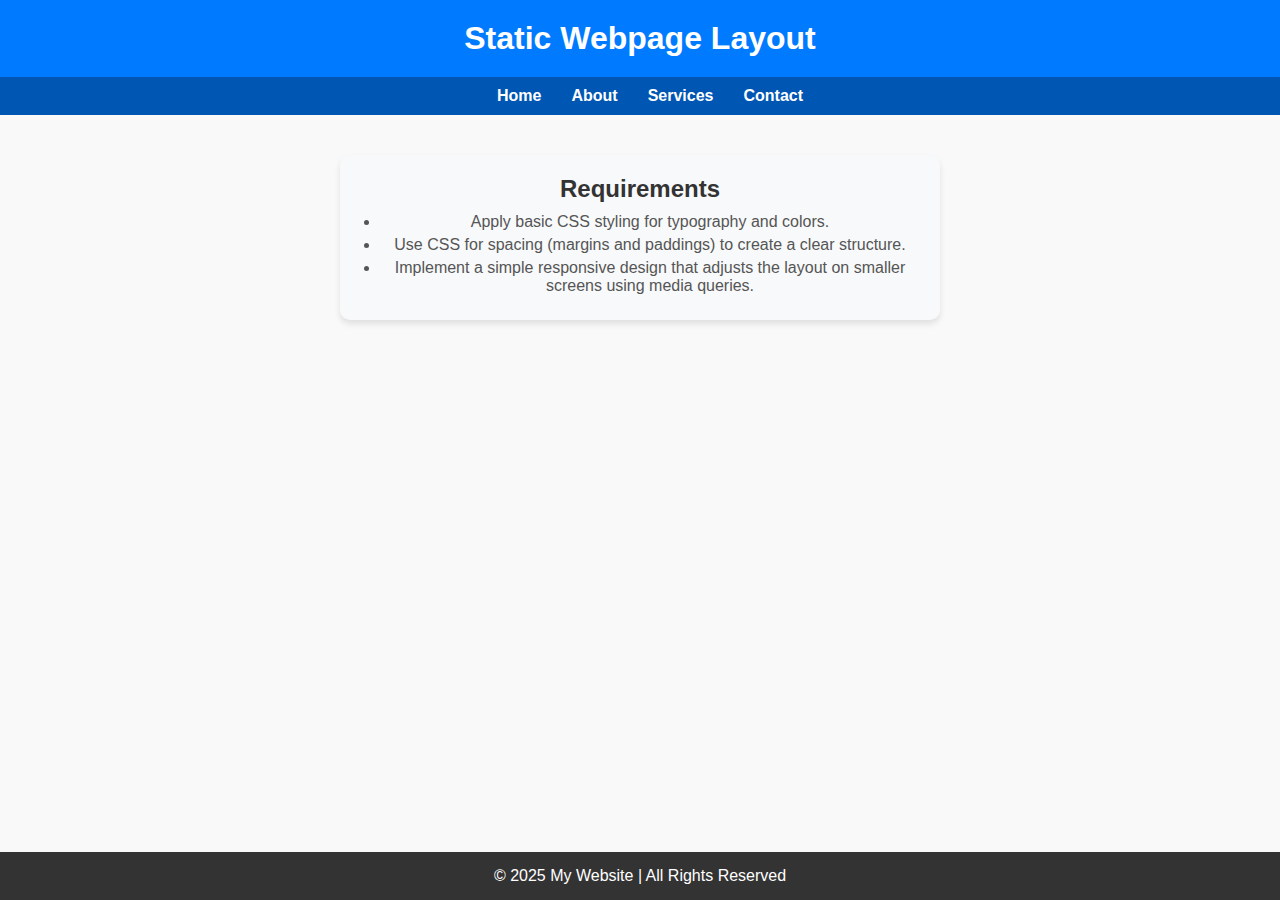
<file: task-1/index.html>
<!DOCTYPE html>
<html lang="en">
<head>
    <meta charset="UTF-8">
    <meta name="viewport" content="width=device-width, initial-scale=1.0">
    <title>Static Webpage</title>
    <link rel="stylesheet" href="styles.css">
</head>
<body>

    <header>
        <h1>Static Webpage Layout</h1>
    </header>

    <nav>
        <ul>
            <li><a href="#">Home</a></li>
            <li><a href="#">About</a></li>
            <li><a href="#">Services</a></li>
            <li><a href="#">Contact</a></li>
        </ul>
    </nav>

    <main>
        <section>
            <h2>Requirements</h2>
            <p>
                <ul>
                    <li>Apply basic CSS styling for typography and colors.</li>
                    <li>Use CSS for spacing (margins and paddings) to create a clear structure.</li>
                    <li>Implement a simple responsive design that adjusts the layout on smaller screens using media queries.</li>
                </ul>
            </p>
        </section>
    </main>

    <footer>
        <p>&copy; 2025 My Website | All Rights Reserved</p>
    </footer>

</body>
</html>
</file>
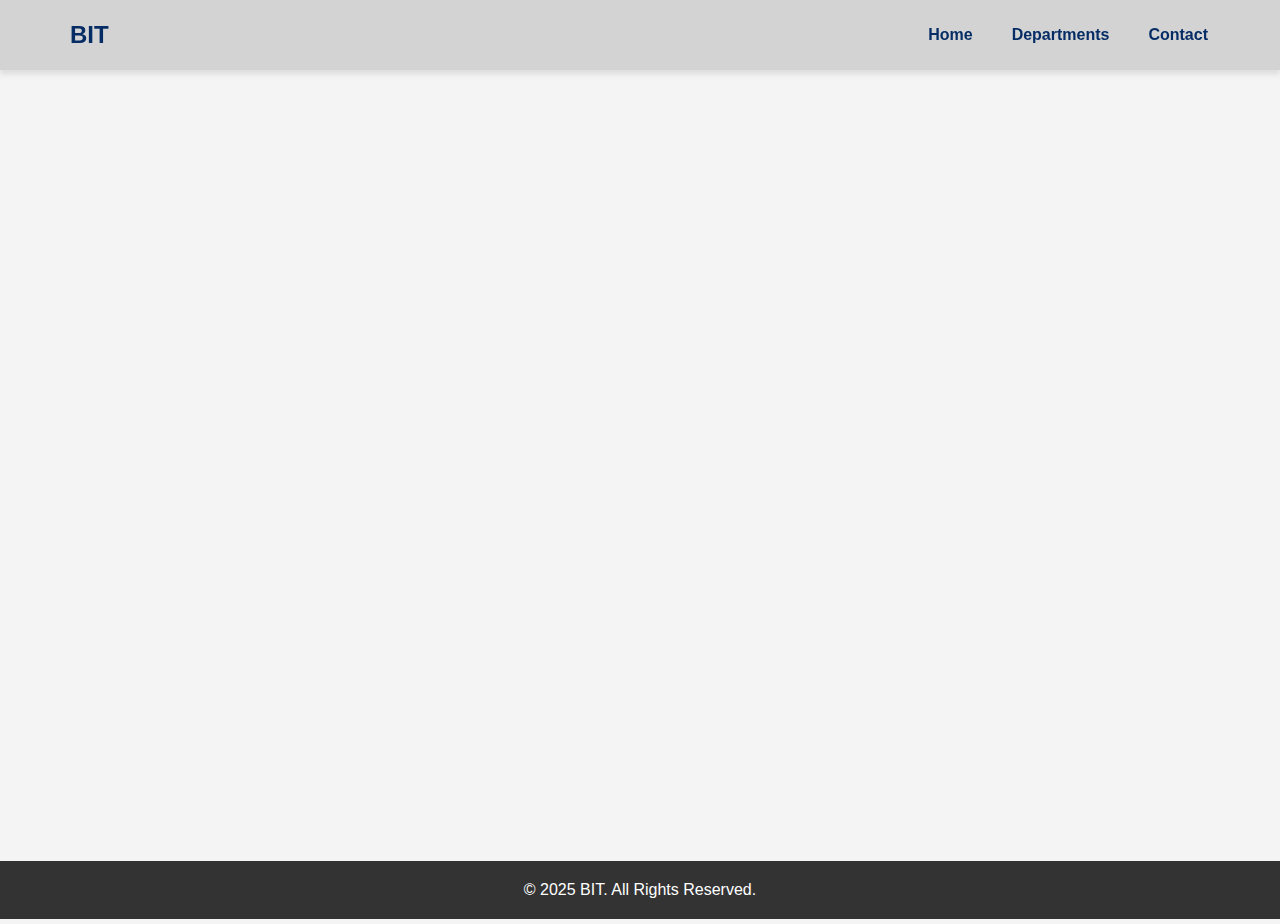
<file: task-10/index.html>
<!DOCTYPE html>
<html lang="en">
<head>
    <meta charset="UTF-8">
    <meta name="viewport" content="width=device-width, initial-scale=1.0">
    <link rel="stylesheet" href="styles.css">
    <title>Responsive Grid & Flexbox Layout</title>
</head>
<body>

    <nav>
        <div class="logo">BIT</div>

        <input type="checkbox" id="menu-toggle">
        <label for="menu-toggle" class="menu-icon">&#9776;</label>

        <div class="nav-links">
            <a href="#home">Home</a>
            <a href="#department">Departments</a>
            <a href="#contact">Contact</a>
        </div>
    </nav>


    <main>
        <section class="page" id="home">
            <div class="home-page">
                <div class="content">
                    <h1>Bannari Amman Institute of Technology</h1>
                    <p>Bannari Amman Institute of Technology (Autonomous) is an engineering college located in Sathyamangalam, Erode, Tamil Nadu, India. It was founded by the Bannari Amman Group in 1996 and is affiliated to Anna University. The institute offers 21 undergraduate, 10 postgraduate programmes in Engineering, Technology and Management studies. All the departments of Engineering and Technology are recognized by Anna University, Chennai to offer Ph.D. programmes</p>
                </div>
                <div class="image-content">
                    <img src="assets/download.jfif" alt="bit">
                </div>
            </div>
        </section>

        
        <section class="page" id="department">
            <div class="departments">
                <h1>Our Departments</h1>
                <div class="departments-grid">
                    <div class="dept-item">
                        <img src="assets/information-technology.jpg" alt="IT Department">
                        <h2>IT Department</h2>
                        <p>Our IT team ensures seamless digital solutions.</p>
                    </div>
                    <div class="dept-item">
                        <img src="assets/eee.jfif" alt="Marketing">
                        <h2>EEE Department</h2>
                        <p>We create innovative campaigns for business growth.</p>
                    </div>
                    <div class="dept-item">
                        <img src="assets/ece.jfif" alt="HR">
                        <h2>ECE Department</h2>
                        <p>Managing talent and fostering a great workplace.</p>
                    </div>
                </div>
            </div>
        </section>

        <section class="page" id="contact">
            <div class="contact-container">
                <h1>Contact Us</h1>
                <p>Have any questions? Feel free to reach out to us.</p>
                
                <div class="contact-content">
                    <form class="contact-form">
                        <label for="name">Name</label>
                        <input type="text" id="name" placeholder="Your Name" required>
    
                        <label for="email">Email</label>
                        <input type="email" id="email" placeholder="Your Email" required>
    
                        <label for="message">Message</label>
                        <textarea id="message" rows="5" placeholder="Your Message" required></textarea>
    
                        <button type="submit">Send Message</button>
                    </form>
                    
                </div>
            </div>
        </section>
    </main>

    <footer>
        <p>&copy; 2025 BIT. All Rights Reserved.</p>
    </footer>

    
</body>
</html>
</file>
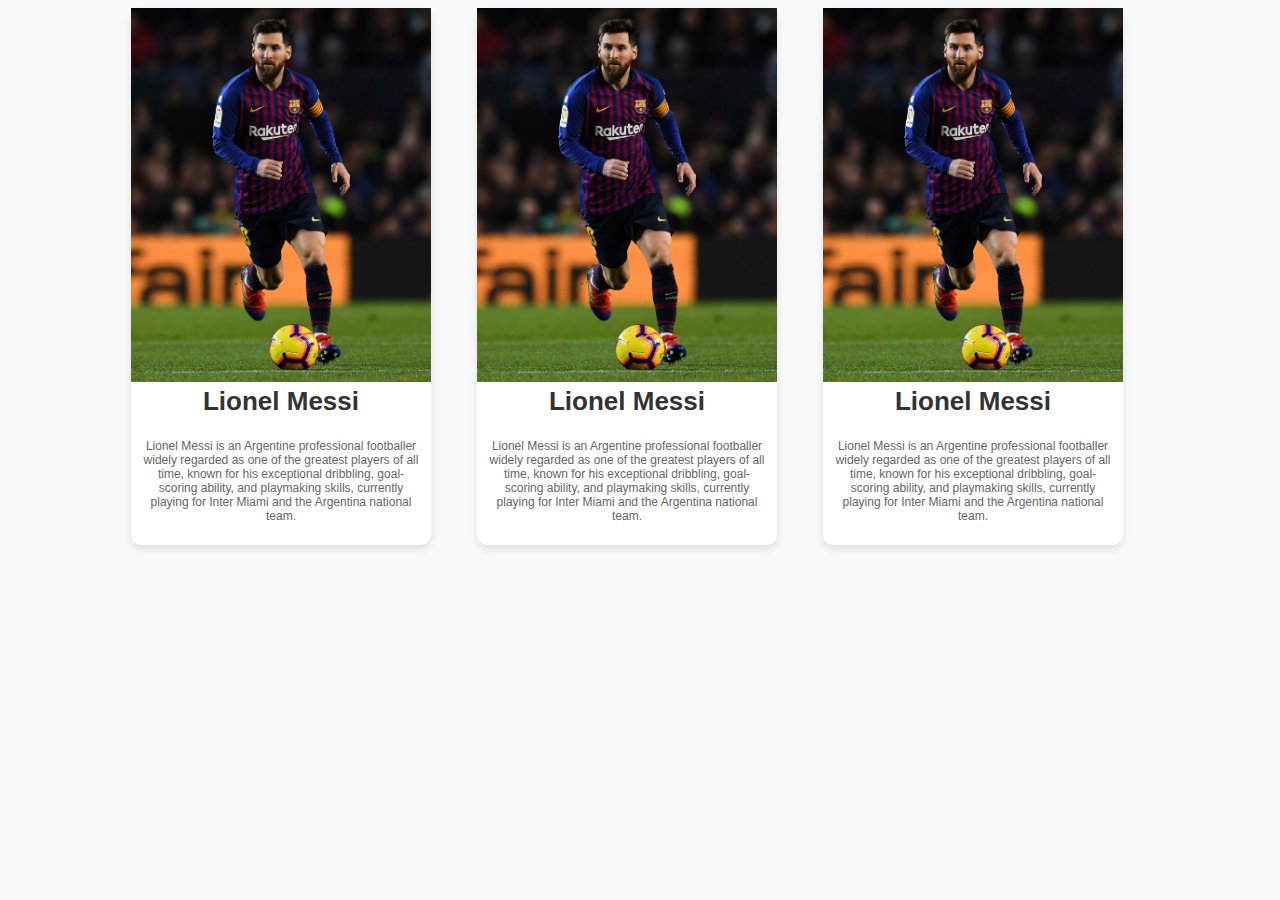
<file: task-2/index.html>
<!DOCTYPE html>
<html lang="en">
<head>
    <meta charset="UTF-8">
    <meta name="viewport" content="width=device-width, initial-scale=1.0">
    <title>CSS Card Component with Hover Effects</title>
    <link rel="stylesheet" href="style.css">
</head>
<body>
    <div class="container">
    <div class="card">
        <img src="Lionel-Messi-2018.jpeg" alt="Card Image">
        
        <div class="card-content">
            <h2 class="card-title">Lionel Messi </h2>
            <p class="card-description">Lionel Messi is an Argentine professional footballer widely regarded as one of the greatest players of all time, known for his exceptional dribbling, goal-scoring ability, and playmaking skills, currently playing for Inter Miami and the Argentina national team. </p>
        </div>
    </div>
    <div class="card">
        <img src="Lionel-Messi-2018.jpeg" alt="Card Image">
        
        <div class="card-content">
            <h2 class="card-title">Lionel Messi </h2>
            <p class="card-description">Lionel Messi is an Argentine professional footballer widely regarded as one of the greatest players of all time, known for his exceptional dribbling, goal-scoring ability, and playmaking skills, currently playing for Inter Miami and the Argentina national team. </p>
        </div>
    </div>
    <div class="card">
        <img src="Lionel-Messi-2018.jpeg" alt="Card Image">
        
        <div class="card-content">
            <h2 class="card-title">Lionel Messi </h2>
            <p class="card-description">Lionel Messi is an Argentine professional footballer widely regarded as one of the greatest players of all time, known for his exceptional dribbling, goal-scoring ability, and playmaking skills, currently playing for Inter Miami and the Argentina national team. </p>
        </div>
    </div>
    </div>
</body>
</html>
</file>
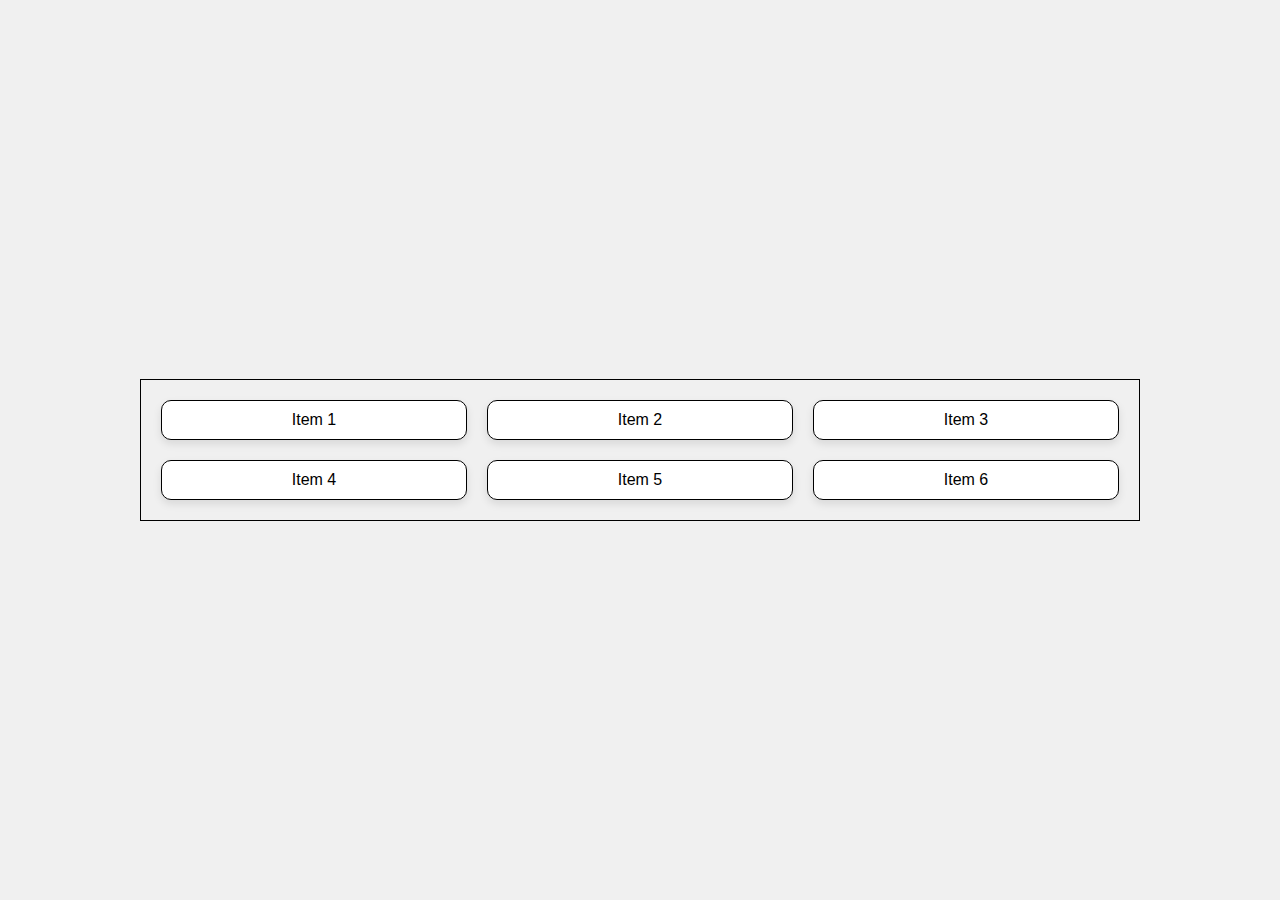
<file: task-3/index.html>
<!DOCTYPE html>
<html lang="en">
<head>
    <meta charset="UTF-8">
    <meta name="viewport" content="width=device-width, initial-scale=1.0">
    <title>Responsive Grid Layout</title>
    <link rel="stylesheet" href="style.css">
</head>
<body>
    <div class="grid-container">
        <div class="grid-item">Item 1</div>
        <div class="grid-item">Item 2</div>
        <div class="grid-item">Item 3</div>
        <div class="grid-item">Item 4</div>
        <div class="grid-item">Item 5</div>
        <div class="grid-item">Item 6</div>
    </div>
</body>
</html>
</file>
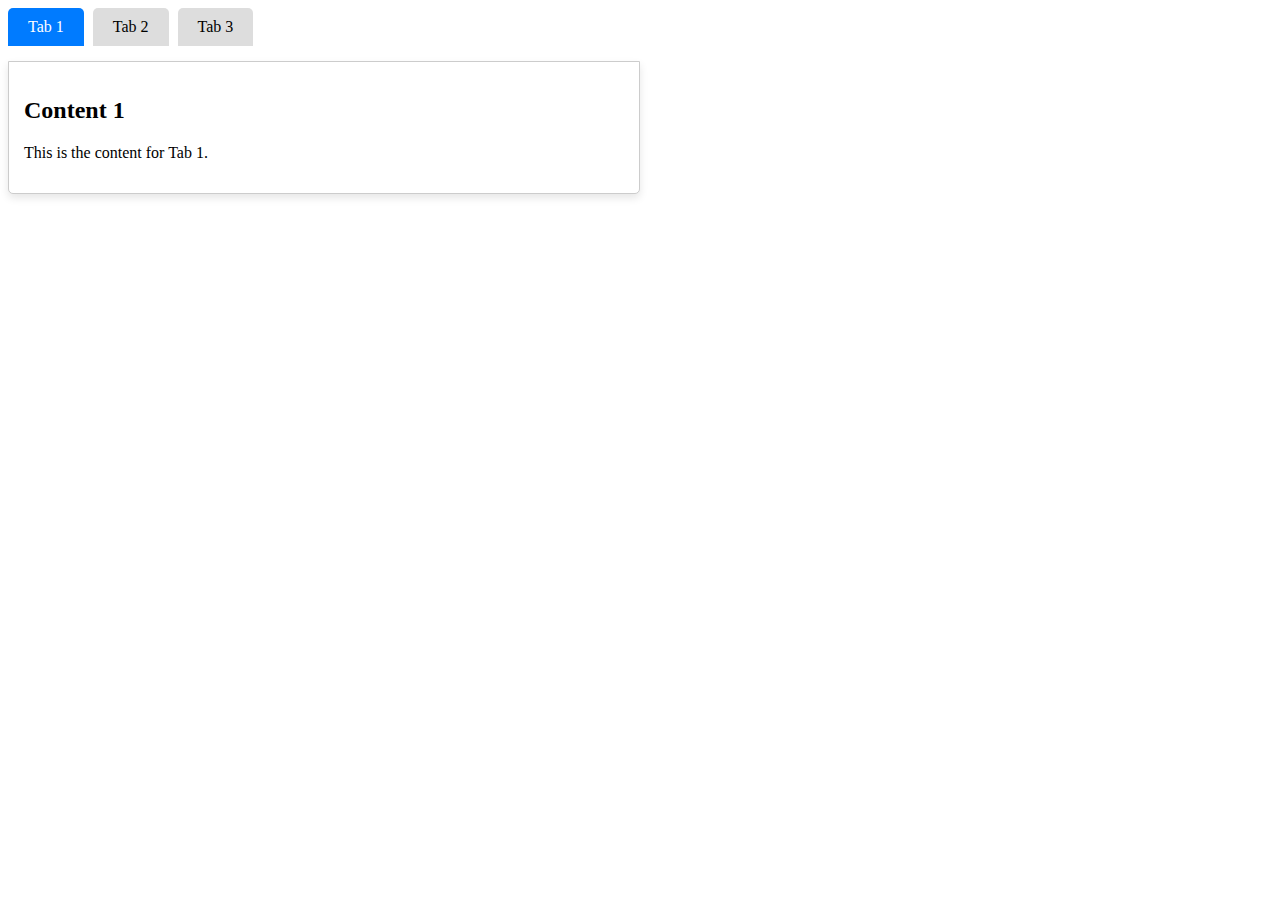
<file: task-6/index.html>
<!DOCTYPE html>
<html lang="en">
<head>
    <meta charset="UTF-8">
    <meta name="viewport" content="width=device-width, initial-scale=1.0">
    <title>Document</title>
    <link rel="stylesheet" href="style.css">
</head>
<body>
    <div class="tabs">
        <input type="radio" id="tab1" name="tab-group" checked>
        <label for="tab1" class="tab-label">Tab 1</label>

        <input type="radio" id="tab2" name="tab-group">
        <label for="tab2" class="tab-label">Tab 2</label>

        <input type="radio" id="tab3" name="tab-group">
        <label for="tab3" class="tab-label">Tab 3</label>

        <div class="tab-content">
            <div  class="content" id="content1">
                <h2>Content 1</h2>
                <p>This is the content for Tab 1.</p>
            </div>
            <div  class="content" id="content2">
                <h2>Content 2</h2>
                <p>This is the content for Tab 2.</p>
            </div>
            <div  class="content" id="content3">
                <h2>Content 3</h2>
                <p>This is the content for Tab 3.</p>
            </div>
    </div>

    
</body>
</html>
</file>
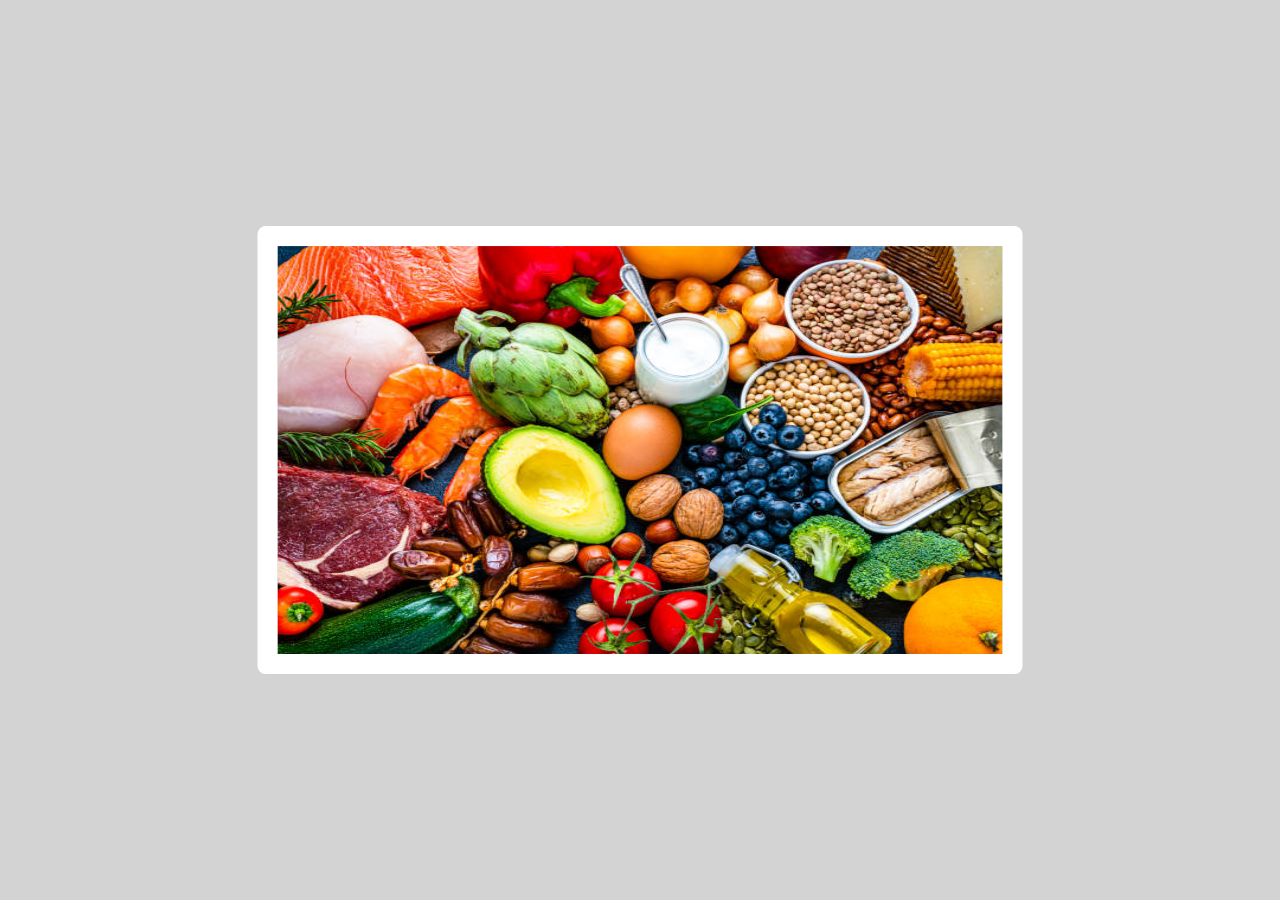
<file: task-7/index.html>
<!DOCTYPE html>
<html lang="en">
<head>
    <meta charset="UTF-8">
    <meta name="viewport" content="width=device-width, initial-scale=1.0">
    <title>Pure CSS Carousel</title>
    <link rel="stylesheet" href="styles.css">
</head>
<body>

    <div class="container">
        <div class="wrapper">
            <img src="assets/image1.jpg" alt="Image 1">
            <img src="assets/image2.jfif" alt="Image 2">
            <img src="assets/imiage3.jfif" alt="Image 3">
        </div>
    </div>

</body>
</html>
</file>
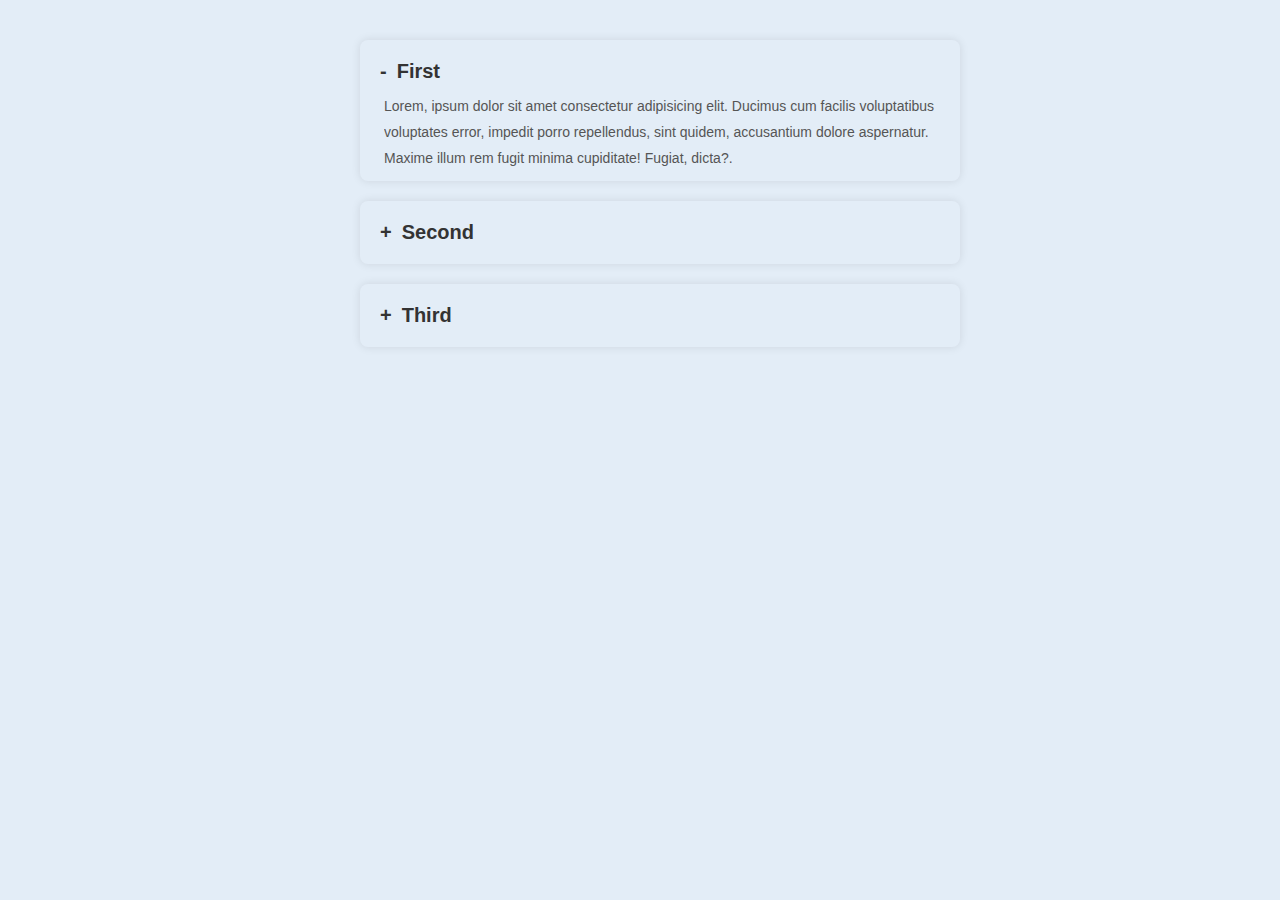
<file: task-8/index.html>
<!DOCTYPE html>
<html lang="en">
<head>
    <meta charset="UTF-8">
    <meta name="viewport" content="width=device-width, initial-scale=1.0">
    <title>accordian</title>
    <link rel="stylesheet" href="style.css">
</head>
<body>
    <ul class="accordian">
        
        <li>
            <input type="radio" name="accordian" id="first" checked>
            <label for="first">First</label>
            <div class="content">
                <p>Lorem, ipsum dolor sit amet consectetur adipisicing elit. Ducimus cum facilis voluptatibus voluptates error, impedit porro repellendus, sint quidem, accusantium dolore aspernatur. Maxime illum rem fugit minima cupiditate! Fugiat, dicta?.</p>
            </div>
        </li>
        <li>
            <input type="radio" name="accordian" id="second" >
            <label for="second">Second</label>
            <div class="content">
                <p>Lorem, ipsum dolor sit amet consectetur adipisicing elit. Ducimus cum facilis voluptatibus voluptates error, impedit porro repellendus, sint quidem, accusantium dolore aspernatur. Maxime illum rem fugit minima cupiditate! Fugiat, dicta?.</p>
            </div>
        </li>
        <li>
            <input type="radio" name="accordian" id="third" >
            <label for="third">Third</label>
            <div class="content">
                <p>Lorem, ipsum dolor sit amet consectetur adipisicing elit. Ducimus cum facilis voluptatibus voluptates error, impedit porro repellendus, sint quidem, accusantium dolore aspernatur. Maxime illum rem fugit minima cupiditate! Fugiat, dicta?.</p>
            </div>
        </li>
    </ul>
</body>
</html>
</file>
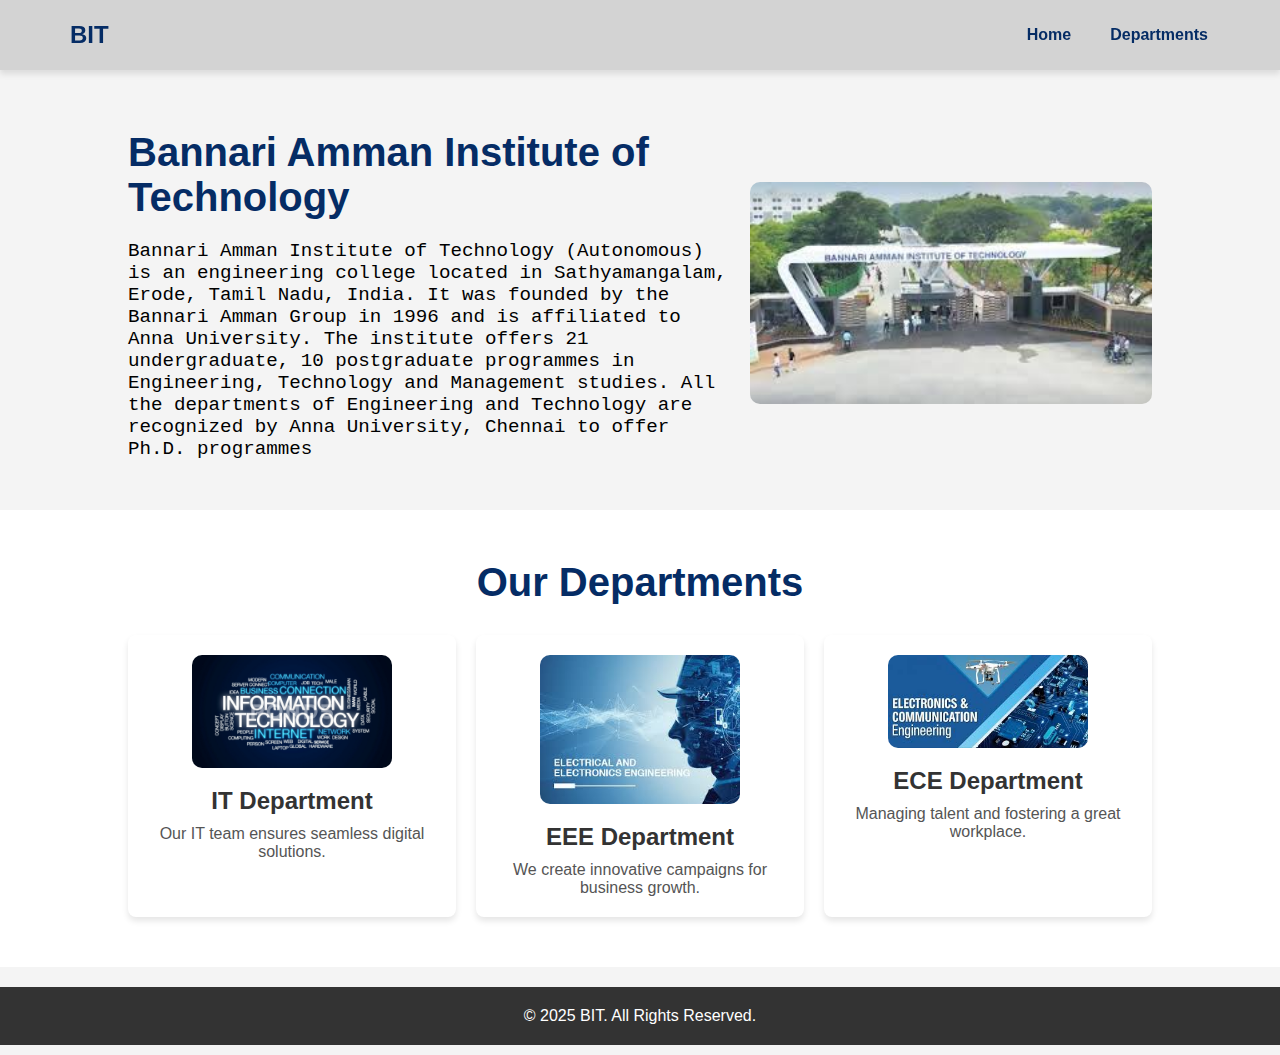
<file: task-9/index.html>
<!DOCTYPE html>
<html lang="en">
<head>
    <meta charset="UTF-8">
    <meta name="viewport" content="width=device-width, initial-scale=1.0">
    <link rel="stylesheet" href="styles.css">
    <title>Responsive Grid & Flexbox Layout</title>
</head>
<body>

    <nav>
        <div class="logo">BIT</div>
        <button class="hamburger" aria-label="Toggle Menu">&#9776;</button>
        <div class="nav-links">
            <a href="#home">Home</a>
            <a href="#department">Departments</a>
        </div>
    </nav>


    <main>
        <section class="section" id="home">
            <div class="content">
                <h1>Bannari Amman Institute of Technology</h1>
                <p>Bannari Amman Institute of Technology (Autonomous) is an engineering college located in Sathyamangalam, Erode, Tamil Nadu, India. It was founded by the Bannari Amman Group in 1996 and is affiliated to Anna University. The institute offers 21 undergraduate, 10 postgraduate programmes in Engineering, Technology and Management studies. All the departments of Engineering and Technology are recognized by Anna University, Chennai to offer Ph.D. programmes</p>
            </div>
            <div class="image-content">
                <img src="download.jfif" alt="bit">
            </div>
        </section>

        
        <section class="departments" id="department">
            <h1>Our Departments</h1>
            <div class="departments-grid">
                <div class="dept-item">
                    <img src="information-technology.jpg" alt="IT Department">
                    <h2>IT Department</h2>
                    <p>Our IT team ensures seamless digital solutions.</p>
                </div>
                <div class="dept-item">
                    <img src="eee.jfif" alt="Marketing">
                    <h2>EEE Department</h2>
                    <p>We create innovative campaigns for business growth.</p>
                </div>
                <div class="dept-item">
                    <img src="ece.jfif" alt="HR">
                    <h2>ECE Department</h2>
                    <p>Managing talent and fostering a great workplace.</p>
                </div>
            </div>
        </section>
    </main>

    <footer>
        <p>&copy; 2025 BIT. All Rights Reserved.</p>
    </footer>

    <script>
        document.querySelector(".hamburger").addEventListener("click", () => {
            document.querySelector(".nav-links").classList.toggle("active");
        });
    </script>

</body>
</html>
</file>
<file: task-1/styles.css>
* {
    margin: 0;
    padding: 0;
    box-sizing: border-box;
}

body {
    font-family: Arial, sans-serif;
    color: #333;
    background-color: #f9f9f9;
    text-align: center;
}

header {
    background-color: #007bff;
    color: white;
    padding: 20px;
}

nav {
    background-color: #0056b3;
    padding: 10px;
}

nav ul {
    list-style: none;
    display: flex;
    justify-content: center;
}

nav ul li {
    margin: 0 15px;
}

nav ul li a {
    color: white;
    text-decoration: none;
    font-weight: bold;
}

main {
    padding: 20px;
}

section {
    background-color: #f8f9fa;
    padding: 20px;
    border-radius: 10px;
    box-shadow: 0 4px 6px rgba(0, 0, 0, 0.1);
    max-width: 600px;
    margin: 20px auto; 
}

h2 {
    font-size: 24px;
    color: #333;
    margin-bottom: 10px;
}

ul {
    list-style-type: disc;
    padding-left: 20px;
}

li {
    font-size: 16px;
    color: #555;
    margin-bottom: 5px;
}

footer {
    background-color: #333;
    color: white;
    padding: 15px;
    position: absolute;
    width: 100%;
    bottom: 0;
}

@media (max-width: 600px) {
    nav ul {
        flex-direction: column;
    }

    nav ul li {
        margin-bottom: 10px;
    }

    section {
        padding: 15px;
        max-width:fit-content;
    }

    h2 {
        font-size: 20px;
    }

    li {
        font-size: 14px;
    }
}
</file>
<file: task-10/styles.css>
* {
    margin: 0;
    padding: 0;
    box-sizing: border-box;
}

body {
    font-family: 'Poppins', sans-serif;
    background-color: #f4f4f4;
    height: 100%;
    display: flex;
    flex-direction: column;
}

nav {
    display: flex;
    justify-content: space-between;
    align-items: center;
    padding: 20px;
    background-color: lightgray;
    color: white;
    position: fixed;
    width: 100%;
    height: 70px;
    z-index: 1000;
    box-shadow: 0 4px 6px rgba(0, 0, 0, 0.1);
}

nav .logo {
    font-size: 1.5rem;
    font-weight: bold;
    margin-left: 50px;
    color: #052c65;
}

#menu-toggle {
    display: none;
}

.menu-icon {
    display: none;
    font-size: 1.8rem;
    cursor: pointer;
    color: white;
}

.nav-links {
    display: flex;
    gap: 15px;
    align-items: center;
    margin-right: 40px;
}

.nav-links a {
    color: #052c65;
    text-decoration: none;
    font-size: 1rem;
    font-weight: bold;
    transition: color 0.5s ease-in;
    padding: 10px 12px;
    border-radius: 10px;
}

.nav-links a:hover {
    color: black;
}

main {
    padding-top: 80px;
    flex-grow: 1;
}

section {
    padding: 50px;
}

.home-page {
    display: flex;
    flex-direction: row;
    gap: 20px;
    margin-bottom: 50px;
}

.content {
    width: 60%;
}

.content h1 {
    font-size: 2.5rem;
    color: #052c65;
    margin-bottom: 20px;
}

.content p {
    font-size: 1.2rem;
    font-family: monospace;
}

.image-content {
    width: 40%;
}

.image-content img {
    width: 100%;
    max-width: 450px;
    height: auto;
    border-radius: 10px;
}

footer {
    text-align: center;
    position: relative;
    bottom: 0;
    width: 100%;
    background: #333;
    color: white;
    padding: 20px;
    font-size: 1rem;
    margin-top: 20px;
}

.departments {
    text-align: center;
    padding: 50px 10%;
    background: #fff;
}

.departments h1 {
    font-size: 2.5rem;
    margin-bottom: 30px;
    color: #052c65;
}

.departments-grid {
    display: grid;
    grid-template-columns: repeat(3,1fr);
    gap: 20px;
}

.dept-item {
    background: white;
    padding: 20px;
    text-align: center;
    border-radius: 8px;
    box-shadow: 0 4px 6px rgba(0, 0, 0, 0.1);
    transition: transform 0.3s ease-in-out;
}

.dept-item:hover {
    transform: scale(1.05);
}

.dept-item img {
    width: 100%;
    max-width: 200px;
    height: auto;
    border-radius: 10px;
    margin-bottom: 15px;
}

.dept-item h2 {
    font-size: 1.5rem;
    color: #333;
    margin-bottom: 10px;
}

.dept-item p {
    font-size: 1rem;
    color: #555;
}

#contact {
    display: flex;
    justify-content: center; 
    align-items: center; 
 
}

.contact-container {
    text-align: center;
    padding: 50px 10%;
    background: #fff;
    max-width: 600px;
    border-radius: 10px;
}

.contact-container h1 {
    font-size: 2.5rem;
    margin-bottom: 20px;
    color: #052c65;
}

.contact-container p {
    font-size: 1.2rem;
    margin-bottom: 30px;
    color: #555;
}

.contact-content {
    display: flex;
    justify-content: space-between;
    gap: 40px;
    align-items: center;
}

.contact-form {
    flex: 1;
    max-width: 450px;
    background: #f9f9f9;
    padding: 20px;
    border-radius: 10px;
    box-shadow: 0 4px 6px rgba(0, 0, 0, 0.1);
}

.contact-form label {
    display: block;
    font-weight: bold;
    margin: 10px 0 5px;
}

.contact-form input,
.contact-form textarea {
    width: 100%;
    padding: 10px;
    margin-bottom: 15px;
    border: 1px solid #ccc;
    border-radius: 5px;
    font-size: 1rem;
}

.contact-form button {
    width: 100%;
    background: #052c65;
    color: white;
    padding: 12px;
    border: none;
    border-radius: 5px;
    font-size: 1rem;
    cursor: pointer;
    transition: background 0.3s ease-in-out;
}

.contact-form button:hover {
    background: #021a3a;
}

.page {
    opacity: 0;
    display: none;
    transition: opacity 0.5s ease-in-out;
}

.page:target {
    display: block;
    opacity: 1;
}


@media (max-width: 768px) {
    nav {
        flex-direction: row;
        justify-content: space-between;
        align-items: center;
        padding: 15px;
    }

    .home-page{
        flex-direction: column;
        text-align: center;
    }

    .logo {
        font-size: 1.2rem;
        margin-left: 20px;
    }

    .menu-icon {
        display: block;
        margin-right: 20px;
    }

    .nav-links {
        display: none;
        flex-direction: column;
        position: absolute;
        top: 70px;
        left: 0;
        width: 100%;
        background-color: darkslategray;
        text-align: center;
        padding: 10px 0;
    }

    .nav-links a {
        color: white;
        padding: 10px;
        display: block;
    }

    #menu-toggle:checked + .menu-icon + .nav-links {
        display: flex;
    }

    .content, .image-content {
        width: 100%;
    }

    .image-content img {
        margin-top: 20px;
    }

    .departments-grid {
        grid-template-columns: 1fr;
    }

    .contact-content {
        flex-direction: column;
        text-align: center;
    }

    
}
</file>
<file: task-2/style.css>
body {
    display: flex;
    justify-content: center;
    background-color: #f8f9fa;
    font-family: Arial, sans-serif;
    align-items: center;
}

.container {
    display: grid;
    grid-template-columns: repeat(3, 1fr);
    grid-gap: 20px;
}


.card{
    width: 300px;
    margin-right: 26px;
    border-radius: 10px;
    box-shadow: 0 4px 8px rgba(0, 0, 0, 0.1);
    background: white;
    box-shadow: 0 4px 8px rgba(0, 0, 0, 0.1);
    transition: transform 0.3s ease, background-color 0.3s ease , box-shadow 0.3s ease;
}

.card:hover {
    transform: scale(1.02);
    background-color: #f1f1f1;
}
.card img {
    width: 100%;
    height: auto;
    
}

.card-content{
    text-align: center;
}

.card-title {
    font-size: 26px;
    margin: 0;
    color: #333;
}

.card-description {
    font-size: 12px;
    color: #666;
    padding:10px;
}


@media (max-width: 768px) {
    .container {
        grid-template-columns:  1fr
    }
}

@media (min-width: 768px) and (max-width: 1024px) {
    .container {
        grid-template-columns:  repeat(2, 1fr)
    }
}
</file>
<file: task-3/style.css>
* {
    margin: 0;
    padding: 0;
    box-sizing: border-box;
}

body {
    font-family: Arial, sans-serif;
    background-color: #f0f0f0;
    display: flex;
    justify-content: center;
    align-items: center;
    height: 100vh;
}

.grid-container {
    display : grid ;
    grid-template-columns: repeat(3, 1fr);
    border: 1px solid black;
    gap: 20px;
    padding: 20px;width: 100%;
    max-width: 1000px;
}

.grid-item {
    border: 1px solid black;
    background-color: white;
    padding: 10px;
    border-radius: 10px;
    text-align: center;
    box-shadow: 0 4px 8px rgba(0, 0, 0, 0.1);
}


@media (max-width: 768px) {
    .grid-container {
        grid-template-columns: 1fr;
    }
}
</file>
<file: task-6/style.css>
.tabs input{
    display: none;
}

.tab-label{
    display: inline-block;
    padding: 10px 20px;
    background-color: #ddd;cursor: pointer;
    margin-right: 5px;
    border-radius: 5px 5px 0 0;
    transition: background 0.3s ease;
}

.tabs input:checked + .tab-label{
    background: #007bff;
    color: white;
}

.tab-content{
    margin-top: 15px;
    border: 1px solid #ccc;
    padding: 15px;
    background: white;
    border-radius: 0 0 5px 5px;
    box-shadow: 0 4px 8px rgba(0, 0, 0, 0.1);
    max-width: 600px;
}

.content {
    display: none;
    opacity: 0;
    transform: translateY(10px);
    transition: opacity 0.3s ease, transform 0.3s ease;
}

#tab1:checked ~ .tab-content #content1,
#tab2:checked ~ .tab-content #content2,
#tab3:checked ~ .tab-content #content3 {
    display: block;
    opacity: 1;
    transform: translateY(0);
}
</file>
<file: task-7/styles.css>
*{
    margin: 0;
    padding: 0;
    box-sizing: border-box;
}

body{
    font-family: 'Poppins', sans-serif;
    background-color: lightgray;
}

.container{
    width:85vmin;
    position: absolute;
    transform: translate(-50%, -50%);
    top: 50%;
    left: 50%;
    overflow: hidden;
    border: 20px solid white;
    border-radius: 8px;

}

.wrapper{
    width:100%;
    display: flex;
    animation: slide 9s infinite;
    aspect-ratio: 16/9;

}

img{
    width:100%;
    aspect-ratio: 16/9;

}

@keyframes slide {
    0%, 20% { transform: translateX(0); } 
    25%, 45% { transform: translateX(-100%); }
    50%, 70% { transform: translateX(-200%); } 
    75%, 95% { transform: translateX(0); }  
}
</file>
<file: task-8/style.css>
*{
    margin: 0;
    padding: 0;
    box-sizing: border-box;
    font-family: 'Poppins', sans-serif;
}

body{
    background-color: #e3edf7;
    
}

.accordian{
    margin:40px auto;
    width: 600px ;
}

.accordian li{
    list-style: none;
    width:100%;
    margin: 20px;
    padding: 10px;
    border-radius: 8px;
    background-color: #e3edf7;
    box-shadow: 0 0 10px rgba(0,0,0,0.1);
}

input[type="radio"]{
    display: none;
}

.accordian li label{
    display: flex;
    align-items: center;
    padding: 10px;
    cursor: pointer;
    font-size: 20px;
    color: #333;
    font-weight: 600;
}

label::before{
    content: '+';
    margin-right: 10px;
    font-size: 20px;
}

.content{
    color:#555;
    font-size: 14px;
    margin-left: 14px;
    line-height: 26px;
    max-height: 0;
    overflow: hidden;
    
}

input[type="radio"]:checked ~ label::before{
    content: '-';
    font-size: 20px;
}

input[type="radio"]:checked ~ .content{
    max-height: 400px;
}

@media (max-width: 768px){
    .accordian{
        width: 100%;
    }

    .accordian li{
        width: auto;
    }
}
</file>
<file: task-9/styles.css>
* {
    margin: 0;
    padding: 0;
    box-sizing: border-box;
}


html {
    scroll-behavior: smooth;
}


body {
    font-family: 'Poppins', sans-serif;
    background-color: #f4f4f4;
}

.hamburger{
    display: none;
}

nav {
    display: flex;
    justify-content: space-between;
    align-items: center;
    padding: 20px;
    background-color: lightgray;
    color: white;
    position: fixed;
    width: 100%;
    height: 70px;
    z-index: 1000;
    box-shadow: 0 4px 6px rgba(0, 0, 0, 0.1);
}

nav .logo {
    font-size: 1.5rem;
    font-weight: bold;
    margin-left: 50px;
    color: #052c65;
}

.nav-links {
    display: flex;
    gap: 15px;
    align-items: center;
    margin-right: 40px;
}

.nav-links a {
    color: #052c65;
    text-decoration: none;
    font-size: 1.0rem;
    font-weight: bold;
    transition: color 0.5s ease-in;
    padding: 10px 12px;
    border-radius: 10px;
}

.nav-links a:hover {
    color: black;

}

main {
    padding-top: 80px;
}

.section {
    display: flex;
    align-items: center;
    justify-content: center;
    padding: 50px 10%;
    gap: 20px;
}

.content {
    width: 60%;
}

.content h1 {
    font-size: 2.5rem;
    color: #052c65;
    margin-bottom: 20px;
}

.content p {
    font-size: 1.2rem;
    font-family: monospace;
}

.image-content {
    width: 40%;
}

.image-content img {
    width: 100%;
    max-width: 450px;
    height: auto;
    border-radius: 10px;
}


footer {
    text-align: center;
    background: #333;
    color: white;
    padding: 20px;
    font-size: 1rem;
    margin-top: 20px;
}

.departments {
    text-align: center;
    padding: 50px 10%;
    background: #fff;
}

.departments h1 {
    font-size: 2.5rem;
    margin-bottom: 30px;
    color: #052c65;
}

.departments-grid {
    display: grid;
    grid-template-columns: repeat(auto-fit, minmax(250px, 1fr));
    gap: 20px;
}

.dept-item {
    background: white;
    padding: 20px;
    text-align: center;
    border-radius: 8px;
    box-shadow: 0 4px 6px rgba(0, 0, 0, 0.1);
    transition: transform 0.3s ease-in-out;
}   

.dept-item:hover {
    transform: scale(1.05);
}

.dept-item img {
    width: 100%;
    max-width: 200px;
    height: auto;
    border-radius: 10px;
    margin-bottom: 15px;
}

.dept-item h2 {
    font-size: 1.5rem;
    color: #333;
    margin-bottom: 10px;
}

.dept-item p {
    font-size: 1rem;
    color: #555;
}


@media (max-width: 768px) {
    
    .logo{
        font-size: 20px;
    }

    .section {
        flex-direction: column;
        text-align: center;
      }
    
      .hamburger {
        display: block;
        padding: 10px;
        border-radius: 5px;
        cursor: pointer;

      }

      .nav-links {
        display: none;
        flex-direction: column;
        position: absolute;
        background-color:darkslategray;
        top: 60px;
        left: 0;
        width: 100%;
        padding: 10px;
        text-align: center;
      }

      .nav-links a {
        color: white;
      }
    
      .nav-links.active {
        display: flex;
      }

      .content,.image-content {
        width: 100%;
        
  }         
}
</file>
